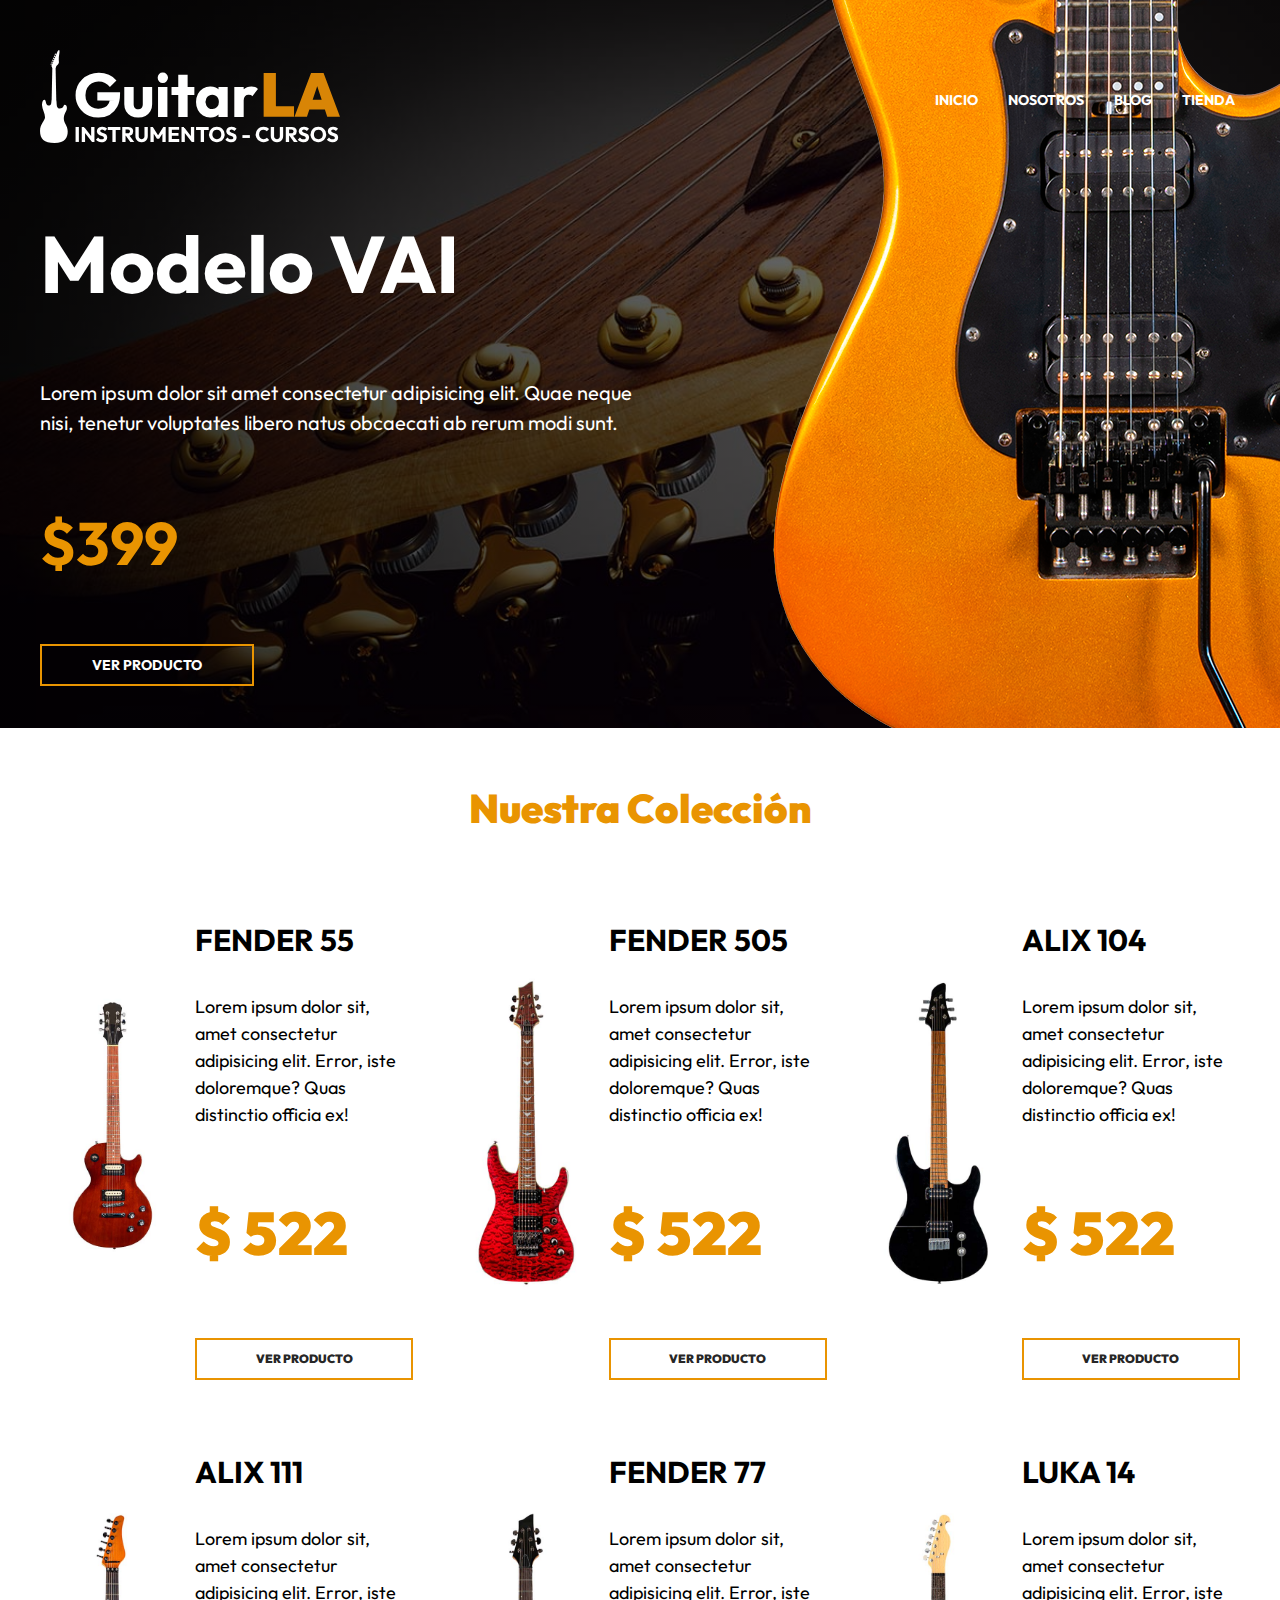
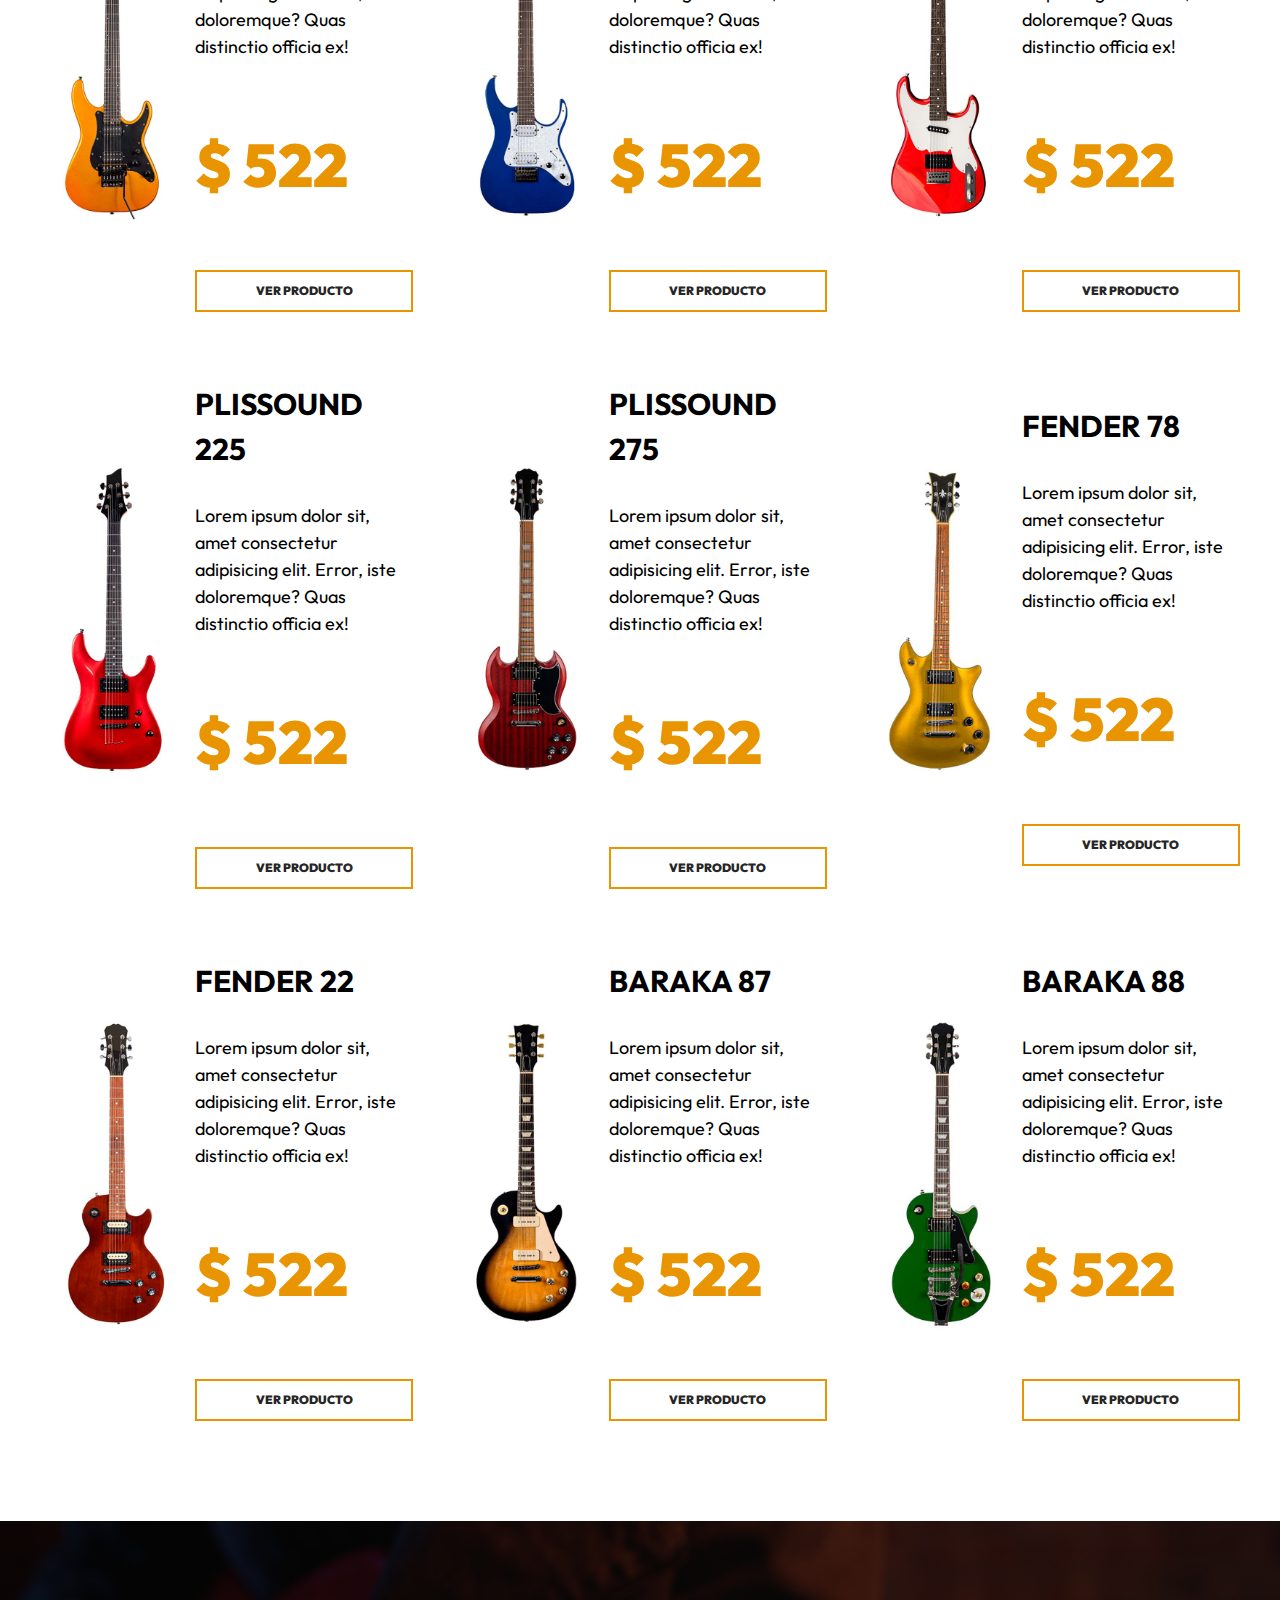
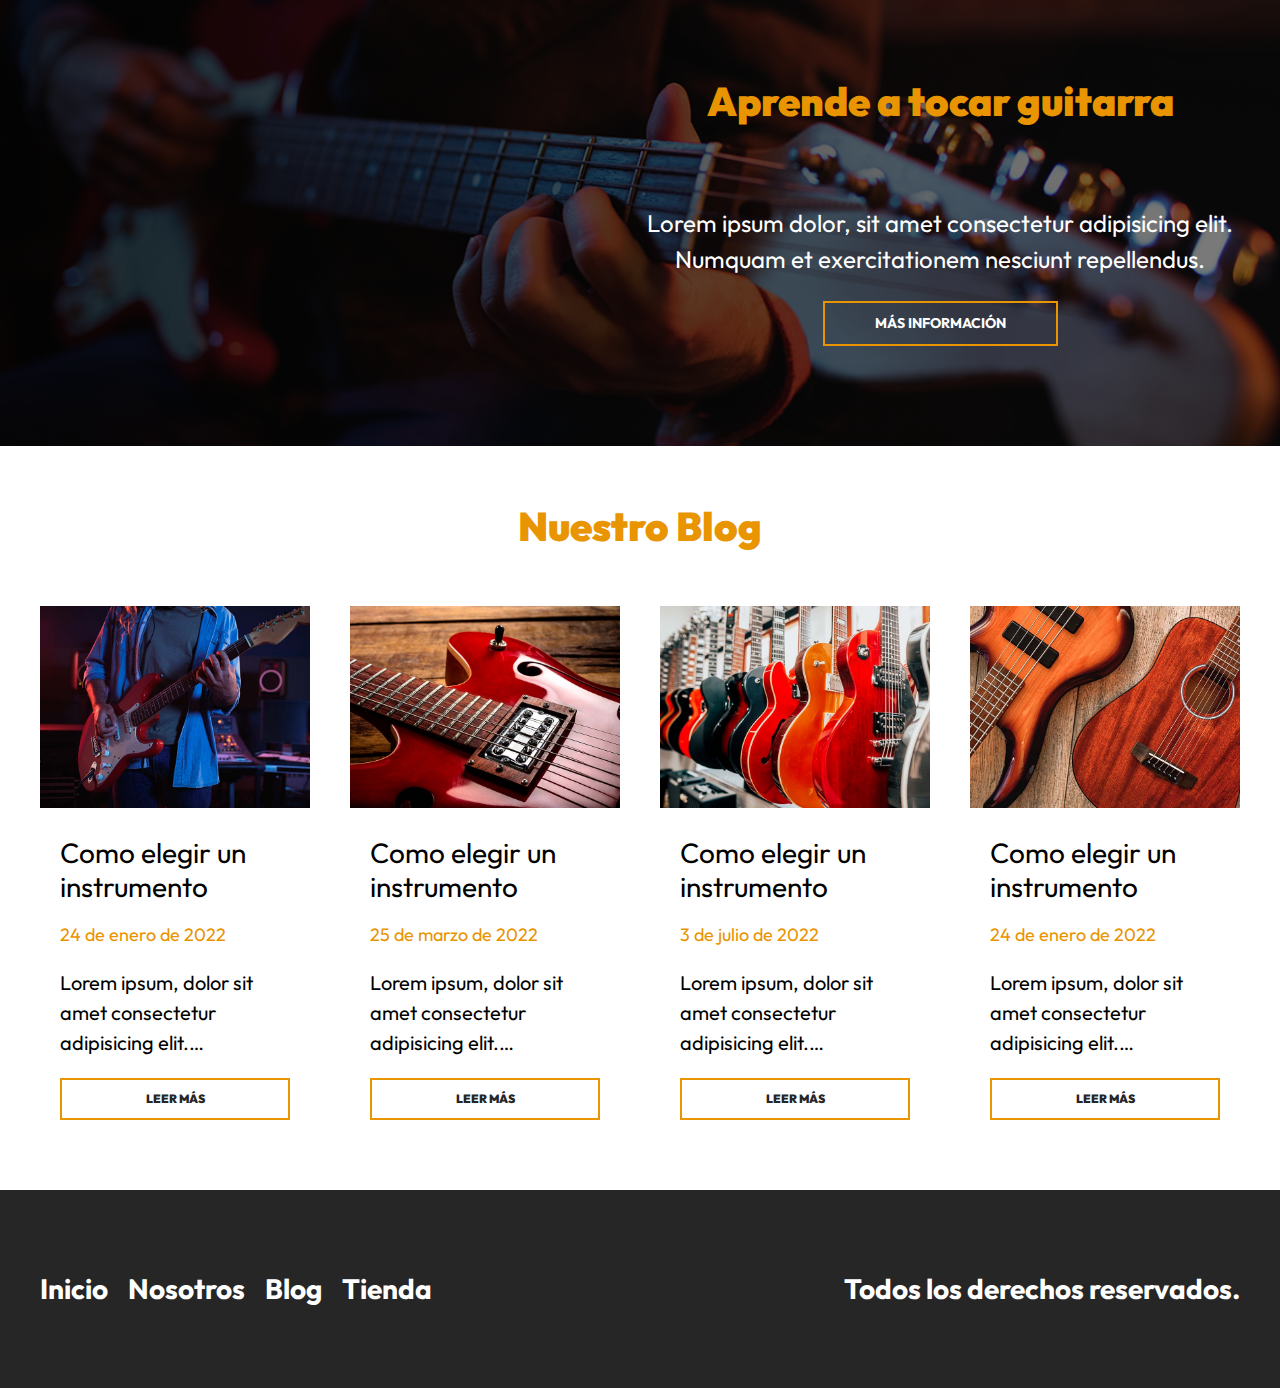
<file: index.html>
<!DOCTYPE html>
<html lang="en">
<head>
    <meta charset="UTF-8">
    <meta http-equiv="X-UA-Compatible" content="IE=edge">
    <meta name="viewport" content="width=device-width, initial-scale=1.0">
    <title>GuitarLA</title>
    <link rel="stylesheet" href="css/normalize.css">
    <link rel="preconnect" href="https://fonts.googleapis.com">
    <link rel="preconnect" href="https://fonts.gstatic.com" crossorigin>
    <link href="https://fonts.googleapis.com/css2?family=Outfit:wght@400;700;900&display=swap" rel="stylesheet"> 
    <link rel="stylesheet" href="css/app.css">
</head>
<body>
    <header class="header">
        <div class="header__contenedor">
            <div class="header__barra">
                <div>
                    <a href="#">
                        <img src="img/logo.svg" alt="logo" class="header__logo">
                    </a>
                </div>
                <nav class="navegacion">
                    <a class="navegacion__enlace" href="index.html">Inicio</a>
                    <a class="navegacion__enlace" href="nosotros.html">Nosotros</a>
                    <a class="navegacion__enlace" href="blog.html">Blog</a>
                    <a class="navegacion__enlace" href="tienda.hetml">Tienda</a>
                </nav>
            </div> <!--c. header__barra-->
            <div class="modelo">
                <h1 class="modelo__nombre">Modelo VAI</h1>
                <p class="modelo__descripcion">Lorem ipsum dolor sit amet consectetur adipisicing elit. Quae neque nisi, tenetur voluptates libero natus obcaecati ab rerum modi sunt.</p>
                <p class="modelo__precio">$399</p>
                <a href="producto.html" class="modelo__enlace">Ver producto</a>
            </div>
        </div>
        <img src="img/header_guitarra.png" alt="guitarra" class="header__guitarra">
    </header>
    <main class="productos productos__contenedor">
        <h2 class="productos__heading">Nuestra Colección</h2>
        <div class="productos__grid">
            
            <div class="producto">
                <img src="img/guitarra_01.jpg" alt="g" class="producto__imagen">
                <div class="producto__contenido">
                    <h3 class="producto__nombre">Fender 55</h3>
                    <p class="producto__descripcion">Lorem ipsum dolor sit, amet consectetur adipisicing elit. Error, iste doloremque? Quas distinctio officia ex!</p>
                    <p class="producto__precio">$ 522</p>
                    <a href="producto.html" class="producto__enlace">Ver Producto</a>
                </div>
            </div> <!--c. producto -->
            <div class="producto">
                <img src="img/guitarra_02.jpg" alt="g" class="producto__imagen">
                <div class="producto__contenido">
                    <h3 class="producto__nombre">Fender 505</h3>
                    <p class="producto__descripcion">Lorem ipsum dolor sit, amet consectetur adipisicing elit. Error, iste doloremque? Quas distinctio officia ex!</p>
                    <p class="producto__precio">$ 522</p>
                    <a href="producto.html" class="producto__enlace">Ver Producto</a>
                </div>
            </div> <!--c. producto -->
            <div class="producto">
                <img src="img/guitarra_03.jpg" alt="g" class="producto__imagen">
                <div class="producto__contenido">
                    <h3 class="producto__nombre">Alix 104</h3>
                    <p class="producto__descripcion">Lorem ipsum dolor sit, amet consectetur adipisicing elit. Error, iste doloremque? Quas distinctio officia ex!</p>
                    <p class="producto__precio">$ 522</p>
                    <a href="producto.html" class="producto__enlace">Ver Producto</a>
                </div>
            </div> <!--c. producto -->
            <div class="producto">
                <img src="img/guitarra_04.jpg" alt="g" class="producto__imagen">
                <div class="producto__contenido">
                    <h3 class="producto__nombre">Alix 111</h3>
                    <p class="producto__descripcion">Lorem ipsum dolor sit, amet consectetur adipisicing elit. Error, iste doloremque? Quas distinctio officia ex!</p>
                    <p class="producto__precio">$ 522</p>
                    <a href="producto.html" class="producto__enlace">Ver Producto</a>
                </div>
            </div> <!--c. producto -->
            <div class="producto">
                <img src="img/guitarra_05.jpg" alt="g" class="producto__imagen">
                <div class="producto__contenido">
                    <h3 class="producto__nombre">Fender 77</h3>
                    <p class="producto__descripcion">Lorem ipsum dolor sit, amet consectetur adipisicing elit. Error, iste doloremque? Quas distinctio officia ex!</p>
                    <p class="producto__precio">$ 522</p>
                    <a href="producto.html" class="producto__enlace">Ver Producto</a>
                </div>
            </div> <!--c. producto -->
            <div class="producto">
                <img src="img/guitarra_06.jpg" alt="g" class="producto__imagen">
                <div class="producto__contenido">
                    <h3 class="producto__nombre">Luka 14</h3>
                    <p class="producto__descripcion">Lorem ipsum dolor sit, amet consectetur adipisicing elit. Error, iste doloremque? Quas distinctio officia ex!</p>
                    <p class="producto__precio">$ 522</p>
                    <a href="producto.html" class="producto__enlace">Ver Producto</a>
                </div>
            </div> <!--c. producto -->
            <div class="producto">
                <img src="img/guitarra_07.jpg" alt="g" class="producto__imagen">
                <div class="producto__contenido">
                    <h3 class="producto__nombre">Plissound 225</h3>
                    <p class="producto__descripcion">Lorem ipsum dolor sit, amet consectetur adipisicing elit. Error, iste doloremque? Quas distinctio officia ex!</p>
                    <p class="producto__precio">$ 522</p>
                    <a href="producto.html" class="producto__enlace">Ver Producto</a>
                </div>
            </div> <!--c. producto -->
            <div class="producto">
                <img src="img/guitarra_08.jpg" alt="g" class="producto__imagen">
                <div class="producto__contenido">
                    <h3 class="producto__nombre">Plissound 275</h3>
                    <p class="producto__descripcion">Lorem ipsum dolor sit, amet consectetur adipisicing elit. Error, iste doloremque? Quas distinctio officia ex!</p>
                    <p class="producto__precio">$ 522</p>
                    <a href="producto.html" class="producto__enlace">Ver Producto</a>
                </div>
            </div> <!--c. producto -->
            <div class="producto">
                <img src="img/guitarra_09.jpg" alt="g" class="producto__imagen">
                <div class="producto__contenido">
                    <h3 class="producto__nombre">Fender 78</h3>
                    <p class="producto__descripcion">Lorem ipsum dolor sit, amet consectetur adipisicing elit. Error, iste doloremque? Quas distinctio officia ex!</p>
                    <p class="producto__precio">$ 522</p>
                    <a href="producto.html" class="producto__enlace">Ver Producto</a>
                </div>
            </div> <!--c. producto -->
            <div class="producto">
                <img src="img/guitarra_10.jpg" alt="g" class="producto__imagen">
                <div class="producto__contenido">
                    <h3 class="producto__nombre">Fender 22</h3>
                    <p class="producto__descripcion">Lorem ipsum dolor sit, amet consectetur adipisicing elit. Error, iste doloremque? Quas distinctio officia ex!</p>
                    <p class="producto__precio">$ 522</p>
                    <a href="producto.html" class="producto__enlace">Ver Producto</a>
                </div>
            </div> <!--c. producto -->
            <div class="producto">
                <img src="img/guitarra_11.jpg" alt="g" class="producto__imagen">
                <div class="producto__contenido">
                    <h3 class="producto__nombre">BARAKA 87</h3>
                    <p class="producto__descripcion">Lorem ipsum dolor sit, amet consectetur adipisicing elit. Error, iste doloremque? Quas distinctio officia ex!</p>
                    <p class="producto__precio">$ 522</p>
                    <a href="producto.html" class="producto__enlace">Ver Producto</a>
                </div>
            </div> <!--c. producto -->
            <div class="producto">
                <img src="img/guitarra_12.jpg" alt="g" class="producto__imagen">
                <div class="producto__contenido">
                    <h3 class="producto__nombre">BARAKA 88</h3>
                    <p class="producto__descripcion">Lorem ipsum dolor sit, amet consectetur adipisicing elit. Error, iste doloremque? Quas distinctio officia ex!</p>
                    <p class="producto__precio">$ 522</p>
                    <a href="producto.html" class="producto__enlace">Ver Producto</a>
                </div>
            </div> <!--c. producto -->

        </div>
    </main>
    <section class="cursos">
        <div class="cursos__contenedor cursos__grid">
            <div class="cursos__contenido">
                <h2 class="cursos__heading">Aprende a tocar guitarra</h2>
                <p class="cursos__texto">Lorem ipsum dolor, sit amet consectetur adipisicing elit. Numquam et exercitationem nesciunt repellendus.</p>
                <a href="#" class="cursos__enlace">Más Información  </a>
            </div>
        </div>
    </section>
    <section class="blog">
        <h2 class="blog__heading">Nuestro Blog</h2>
        <div class="blog__contenedor blog__grid">

            <article class="entrada">
                <img src="img/blog_1.jpg" alt="blog" class="entrada__imagen">
                <div class="entrada__contenido">
                    <h3 class="entrada__titulo">Como elegir un instrumento</h3>
                    <p class="entrada__fecha">24 de enero de 2022</p>
                    <p class="entrada__texto">Lorem ipsum, dolor sit amet consectetur adipisicing elit. Voluptatum asperiores nesciunt consequatur libero nihil facere ab enim, ratione provident dolore optio. Quo, dolorum! Ipsum minima, aspernatur voluptate maxime molestiae adipisci?</p>
                    <a href="entrada.html" class="entrada__enlace">Leer más</a>
                </div>
            </article>
            <article class="entrada">
                <img src="img/blog_2.jpg" alt="blog" class="entrada__imagen">
                <div class="entrada__contenido">
                    <h3 class="entrada__titulo">Como elegir un instrumento</h3>
                    <p class="entrada__fecha">25 de marzo de 2022</p>
                    <p class="entrada__texto">Lorem ipsum, dolor sit amet consectetur adipisicing elit. Voluptatum asperiores nesciunt consequatur libero nihil facere ab enim, ratione provident dolore optio. Quo, dolorum! Ipsum minima, aspernatur voluptate maxime molestiae adipisci?</p>
                    <a href="entrada.html" class="entrada__enlace">Leer más</a>
                </div>
            </article>
            <article class="entrada">
                <img src="img/blog_3.jpg" alt="blog" class="entrada__imagen">
                <div class="entrada__contenido">
                    <h3 class="entrada__titulo">Como elegir un instrumento</h3>
                    <p class="entrada__fecha">3 de julio de 2022</p>
                    <p class="entrada__texto">Lorem ipsum, dolor sit amet consectetur adipisicing elit. Voluptatum asperiores nesciunt consequatur libero nihil facere ab enim, ratione provident dolore optio. Quo, dolorum! Ipsum minima, aspernatur voluptate maxime molestiae adipisci?</p>
                    <a href="entrada.html" class="entrada__enlace">Leer más</a>
                </div>
            </article>
            <article class="entrada">
                <img src="img/blog_4.jpg" alt="blog" class="entrada__imagen">
                <div class="entrada__contenido">
                    <h3 class="entrada__titulo">Como elegir un instrumento</h3>
                    <p class="entrada__fecha">24 de enero de 2022</p>
                    <p class="entrada__texto">Lorem ipsum, dolor sit amet consectetur adipisicing elit. Voluptatum asperiores nesciunt consequatur libero nihil facere ab enim, ratione provident dolore optio. Quo, dolorum! Ipsum minima, aspernatur voluptate maxime molestiae adipisci?</p>
                    <a href="entrada.html" class="entrada__enlace">Leer más</a>
                </div>
            </article>
        </div>
    </section>
    <footer class="footer">
        <div class="footer__contenedor footer__grid">
            <nav class="footer__nav">
                <a class="footer__enlace" href="index.html">Inicio</a>
                <a class="footer__enlace" href="nosotros.html">Nosotros</a>
                <a class="footer__enlace" href="blog.html">Blog</a>
                <a class="footer__enlace" href="tienda.hetml">Tienda</a>
            </nav>
            <p class="footer__copy">Todos los derechos reservados.</p>
        </div>
    </footer>
</body>
</html>
</file>
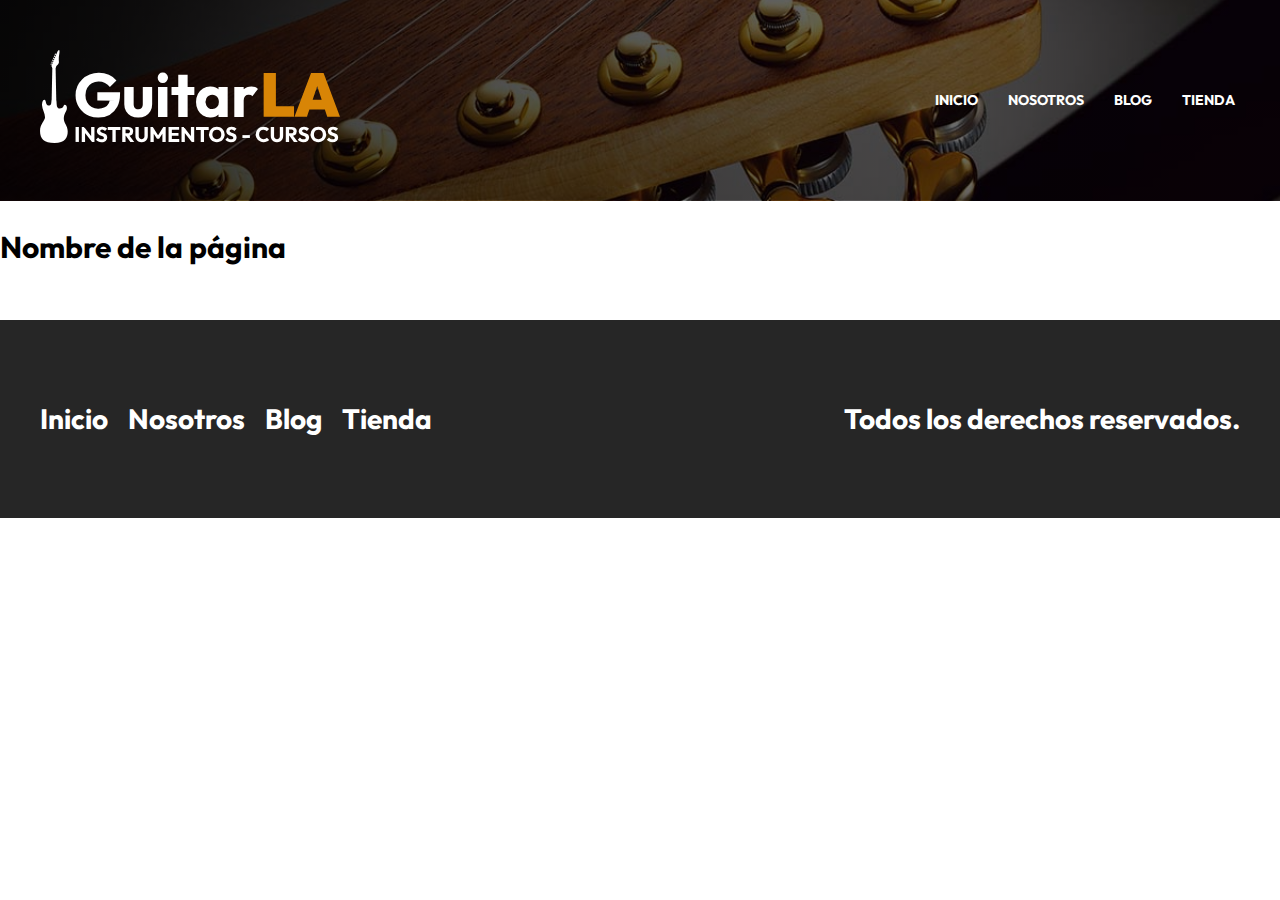
<file: base.html>
<!DOCTYPE html>
<html lang="en">
<head>
    <meta charset="UTF-8">
    <meta http-equiv="X-UA-Compatible" content="IE=edge">
    <meta name="viewport" content="width=device-width, initial-scale=1.0">
    <title>GuitarLA</title>
    <link rel="stylesheet" href="css/normalize.css">
    <link rel="preconnect" href="https://fonts.googleapis.com">
    <link rel="preconnect" href="https://fonts.gstatic.com" crossorigin>
    <link href="https://fonts.googleapis.com/css2?family=Outfit:wght@400;700;900&display=swap" rel="stylesheet"> 
    <link rel="stylesheet" href="css/app.css">
</head>
<body>
    <header class="header">
        <div class="header__contenedor">
            <div class="header__barra">
                <div>
                    <a href="#">
                        <img src="img/logo.svg" alt="logo" class="header__logo">
                    </a>
                </div>
                <nav class="navegacion">
                    <a class="navegacion__enlace" href="index.html">Inicio</a>
                    <a class="navegacion__enlace" href="nosotros.html">Nosotros</a>
                    <a class="navegacion__enlace" href="blog.html">Blog</a>
                    <a class="navegacion__enlace" href="tienda.hetml">Tienda</a>
                </nav>
            </div>

        </div>
        
    </header>
    <main class="contenedor">
        <h2 class="heading">Nombre de la página</h2>

    </main>

    <footer class="footer">
        <div class="footer__contenedor footer__grid">
            <nav class="footer__nav">
                <a class="footer__enlace" href="index.html">Inicio</a>
                <a class="footer__enlace" href="nosotros.html">Nosotros</a>
                <a class="footer__enlace" href="blog.html">Blog</a>
                <a class="footer__enlace" href="tienda.hetml">Tienda</a>
            </nav>
            <p class="footer__copy">Todos los derechos reservados.</p>
        </div>
    </footer>
</body>
</html>
</file>
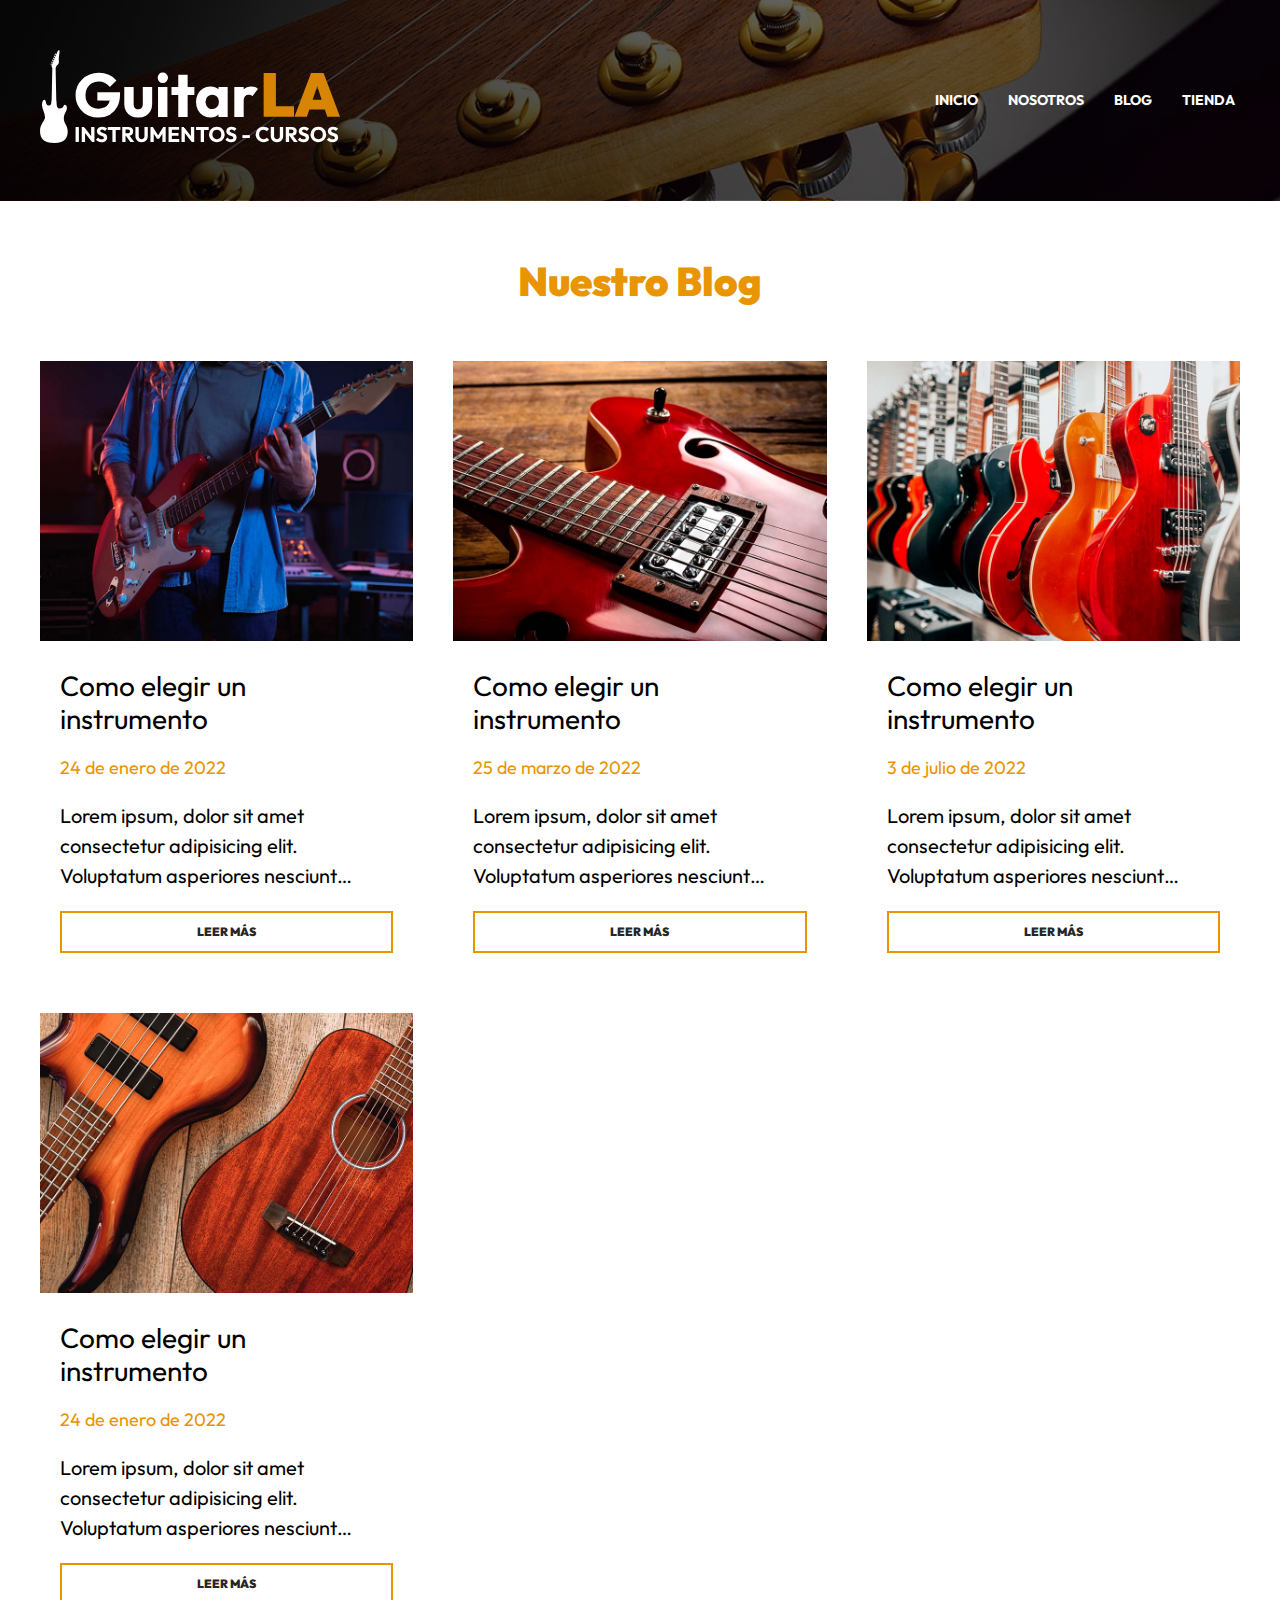
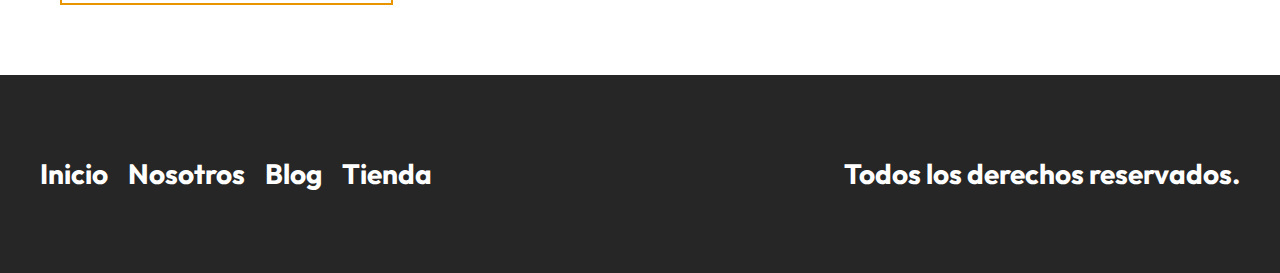
<file: blog.html>
<!DOCTYPE html>
<html lang="en">
<head>
    <meta charset="UTF-8">
    <meta http-equiv="X-UA-Compatible" content="IE=edge">
    <meta name="viewport" content="width=device-width, initial-scale=1.0">
    <title>Nuestro Blog</title>
    <link rel="stylesheet" href="css/normalize.css">
    <link rel="preconnect" href="https://fonts.googleapis.com">
    <link rel="preconnect" href="https://fonts.gstatic.com" crossorigin>
    <link href="https://fonts.googleapis.com/css2?family=Outfit:wght@400;700;900&display=swap" rel="stylesheet"> 
    <link rel="stylesheet" href="css/app.css">
</head>
<body>
    <header class="header">
        <div class="header__contenedor">
            <div class="header__barra">
                <div>
                    <a href="#">
                        <img src="img/logo.svg" alt="logo" class="header__logo">
                    </a>
                </div>
                <nav class="navegacion">
                    <a class="navegacion__enlace" href="index.html">Inicio</a>
                    <a class="navegacion__enlace" href="nosotros.html">Nosotros</a>
                    <a class="navegacion__enlace" href="blog.html">Blog</a>
                    <a class="navegacion__enlace" href="tienda.hetml">Tienda</a>
                </nav>
            </div>

        </div>
        
    </header>
    <main class="blog blog__contenedor">
        <h2 class="blog__heading">Nuestro Blog</h2>
            <div class="blog__grid blog__grid--interno">    
                <article class="entrada">
                    <img src="img/blog_1.jpg" alt="blog" class="entrada__imagen">
                    <div class="entrada__contenido">
                        <h3 class="entrada__titulo">Como elegir un instrumento</h3>
                        <p class="entrada__fecha">24 de enero de 2022</p>
                        <p class="entrada__texto">Lorem ipsum, dolor sit amet consectetur adipisicing elit. Voluptatum asperiores nesciunt consequatur libero nihil facere ab enim, ratione provident dolore optio. Quo, dolorum! Ipsum minima, aspernatur voluptate maxime molestiae adipisci?</p>
                        <a href="entrada.html" class="entrada__enlace">Leer más</a>
                    </div>
                </article>
                <article class="entrada">
                    <img src="img/blog_2.jpg" alt="blog" class="entrada__imagen">
                    <div class="entrada__contenido">
                        <h3 class="entrada__titulo">Como elegir un instrumento</h3>
                        <p class="entrada__fecha">25 de marzo de 2022</p>
                        <p class="entrada__texto">Lorem ipsum, dolor sit amet consectetur adipisicing elit. Voluptatum asperiores nesciunt consequatur libero nihil facere ab enim, ratione provident dolore optio. Quo, dolorum! Ipsum minima, aspernatur voluptate maxime molestiae adipisci?</p>
                        <a href="entrada.html" class="entrada__enlace">Leer más</a>
                    </div>
                </article>
                <article class="entrada">
                    <img src="img/blog_3.jpg" alt="blog" class="entrada__imagen">
                    <div class="entrada__contenido">
                        <h3 class="entrada__titulo">Como elegir un instrumento</h3>
                        <p class="entrada__fecha">3 de julio de 2022</p>
                        <p class="entrada__texto">Lorem ipsum, dolor sit amet consectetur adipisicing elit. Voluptatum asperiores nesciunt consequatur libero nihil facere ab enim, ratione provident dolore optio. Quo, dolorum! Ipsum minima, aspernatur voluptate maxime molestiae adipisci?</p>
                        <a href="entrada.html" class="entrada__enlace">Leer más</a>
                    </div>
                </article>
                <article class="entrada">
                    <img src="img/blog_4.jpg" alt="blog" class="entrada__imagen">
                    <div class="entrada__contenido">
                        <h3 class="entrada__titulo">Como elegir un instrumento</h3>
                        <p class="entrada__fecha">24 de enero de 2022</p>
                        <p class="entrada__texto">Lorem ipsum, dolor sit amet consectetur adipisicing elit. Voluptatum asperiores nesciunt consequatur libero nihil facere ab enim, ratione provident dolore optio. Quo, dolorum! Ipsum minima, aspernatur voluptate maxime molestiae adipisci?</p>
                        <a href="entrada.html" class="entrada__enlace">Leer más</a>
                    </div>
                </article>
            </div>
    </main>

    <footer class="footer">
        <div class="footer__contenedor footer__grid">
            <nav class="footer__nav">
                <a class="footer__enlace" href="index.html">Inicio</a>
                <a class="footer__enlace" href="nosotros.html">Nosotros</a>
                <a class="footer__enlace" href="blog.html">Blog</a>
                <a class="footer__enlace" href="tienda.hetml">Tienda</a>
            </nav>
            <p class="footer__copy">Todos los derechos reservados.</p>
        </div>
    </footer>
</body>
</html>
</file>
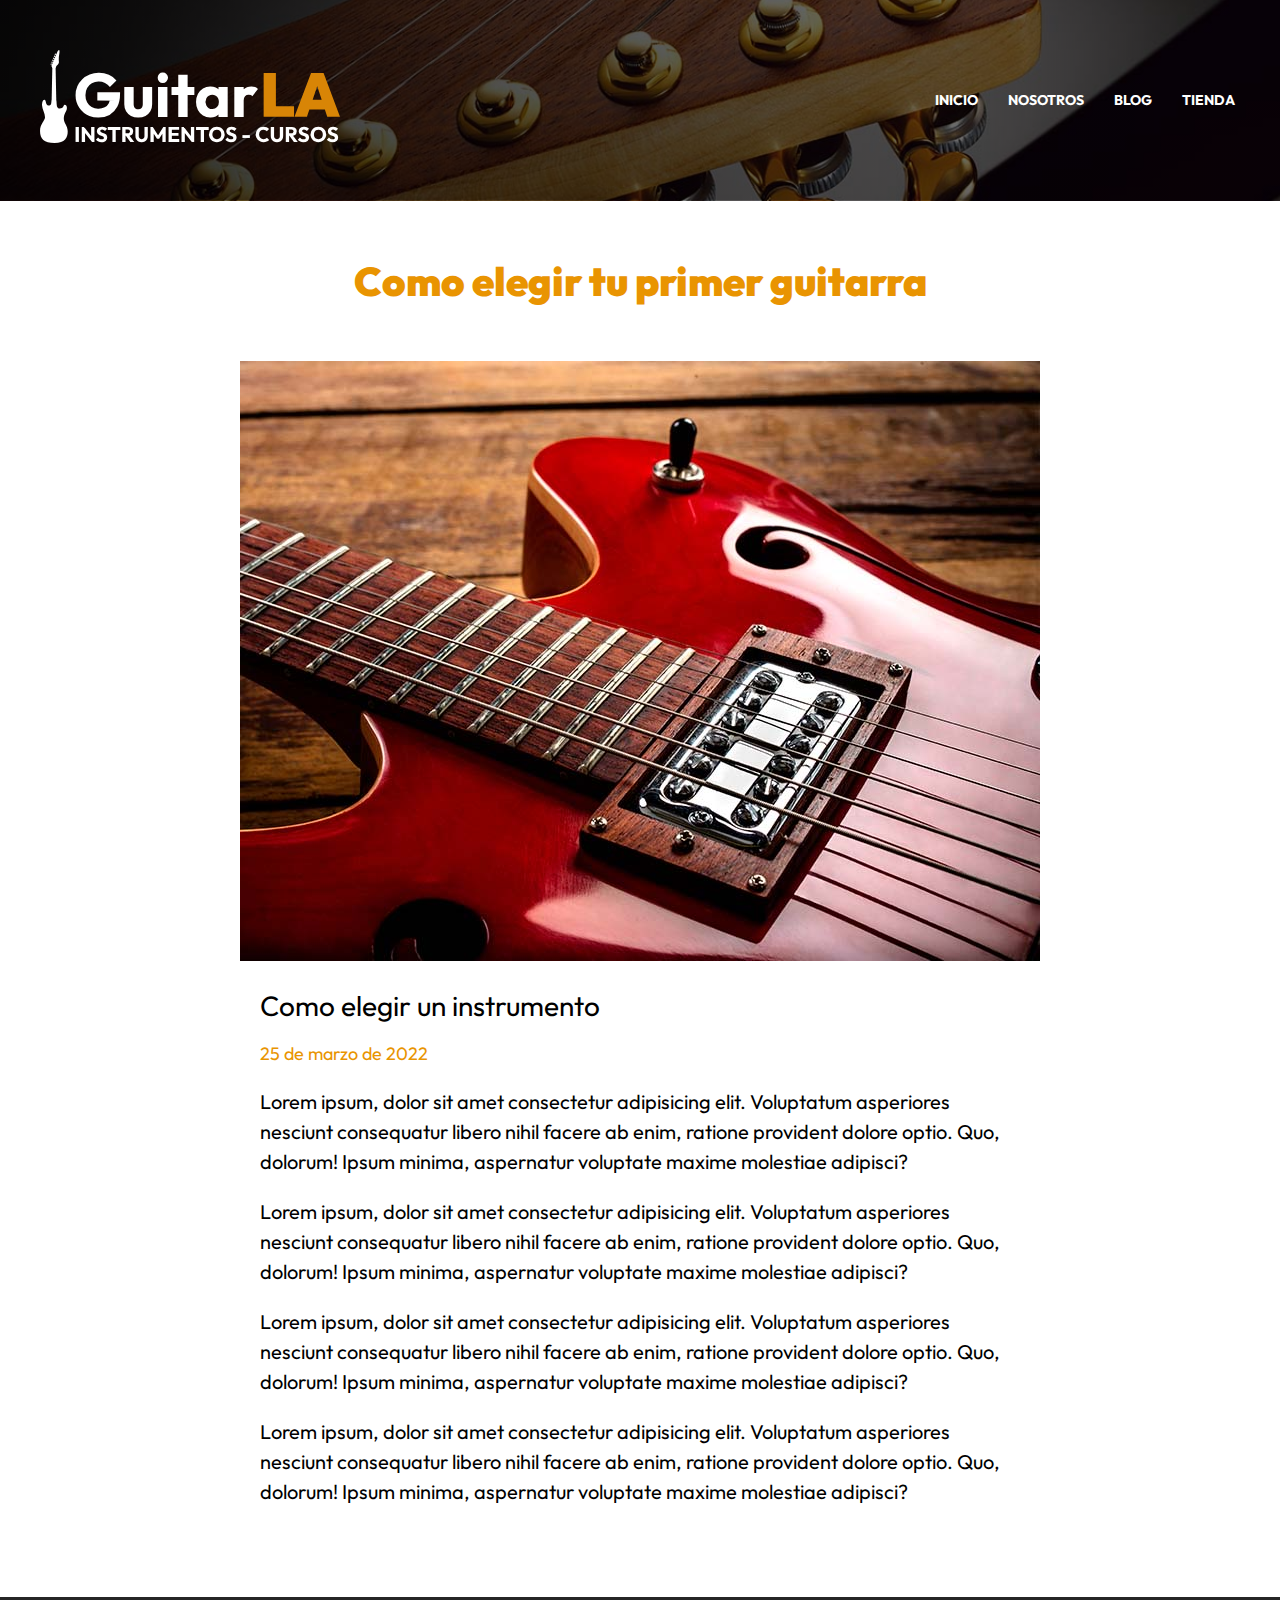
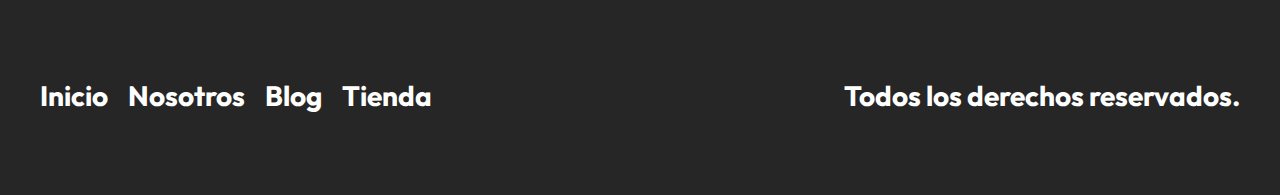
<file: entrada.html>
<!DOCTYPE html>
<html lang="en">
<head>
    <meta charset="UTF-8">
    <meta http-equiv="X-UA-Compatible" content="IE=edge">
    <meta name="viewport" content="width=device-width, initial-scale=1.0">
    <title>Como elegir tu primer guitarra</title>
    <link rel="stylesheet" href="css/normalize.css">
    <link rel="preconnect" href="https://fonts.googleapis.com">
    <link rel="preconnect" href="https://fonts.gstatic.com" crossorigin>
    <link href="https://fonts.googleapis.com/css2?family=Outfit:wght@400;700;900&display=swap" rel="stylesheet"> 
    <link rel="stylesheet" href="css/app.css">
</head>
<body>
    <header class="header">
        <div class="header__contenedor">
            <div class="header__barra">
                <div>
                    <a href="#">
                        <img src="img/logo.svg" alt="logo" class="header__logo">
                    </a>
                </div>
                <nav class="navegacion">
                    <a class="navegacion__enlace" href="index.html">Inicio</a>
                    <a class="navegacion__enlace" href="nosotros.html">Nosotros</a>
                    <a class="navegacion__enlace" href="blog.html">Blog</a>
                    <a class="navegacion__enlace" href="tienda.hetml">Tienda</a>
                </nav>
            </div>

        </div>
        
    </header>
    <main class="entrada entrada__contenedor">
        <h2 class="entrada__heading">Como elegir tu primer guitarra</h2>
        <article class="entrada">
            <img src="img/blog_2.jpg" alt="blog" class="entrada__imagen">
            <div class="entrada__contenido">
                <h3 class="entrada__titulo">Como elegir un instrumento</h3>
                <p class="entrada__fecha">25 de marzo de 2022</p>
                <p class="entrada__texto">Lorem ipsum, dolor sit amet consectetur adipisicing elit. Voluptatum asperiores nesciunt consequatur libero nihil facere ab enim, ratione provident dolore optio. Quo, dolorum! Ipsum minima, aspernatur voluptate maxime molestiae adipisci?</p>
                <p class="entrada__texto">Lorem ipsum, dolor sit amet consectetur adipisicing elit. Voluptatum asperiores nesciunt consequatur libero nihil facere ab enim, ratione provident dolore optio. Quo, dolorum! Ipsum minima, aspernatur voluptate maxime molestiae adipisci?</p>
                <p class="entrada__texto">Lorem ipsum, dolor sit amet consectetur adipisicing elit. Voluptatum asperiores nesciunt consequatur libero nihil facere ab enim, ratione provident dolore optio. Quo, dolorum! Ipsum minima, aspernatur voluptate maxime molestiae adipisci?</p>
                <p class="entrada__texto">Lorem ipsum, dolor sit amet consectetur adipisicing elit. Voluptatum asperiores nesciunt consequatur libero nihil facere ab enim, ratione provident dolore optio. Quo, dolorum! Ipsum minima, aspernatur voluptate maxime molestiae adipisci?</p>
                
            </div>
        </article>
    </main>

    <footer class="footer">
        <div class="footer__contenedor footer__grid">
            <nav class="footer__nav">
                <a class="footer__enlace" href="index.html">Inicio</a>
                <a class="footer__enlace" href="nosotros.html">Nosotros</a>
                <a class="footer__enlace" href="blog.html">Blog</a>
                <a class="footer__enlace" href="tienda.hetml">Tienda</a>
            </nav>
            <p class="footer__copy">Todos los derechos reservados.</p>
        </div>
    </footer>
</body>
</html>
</file>
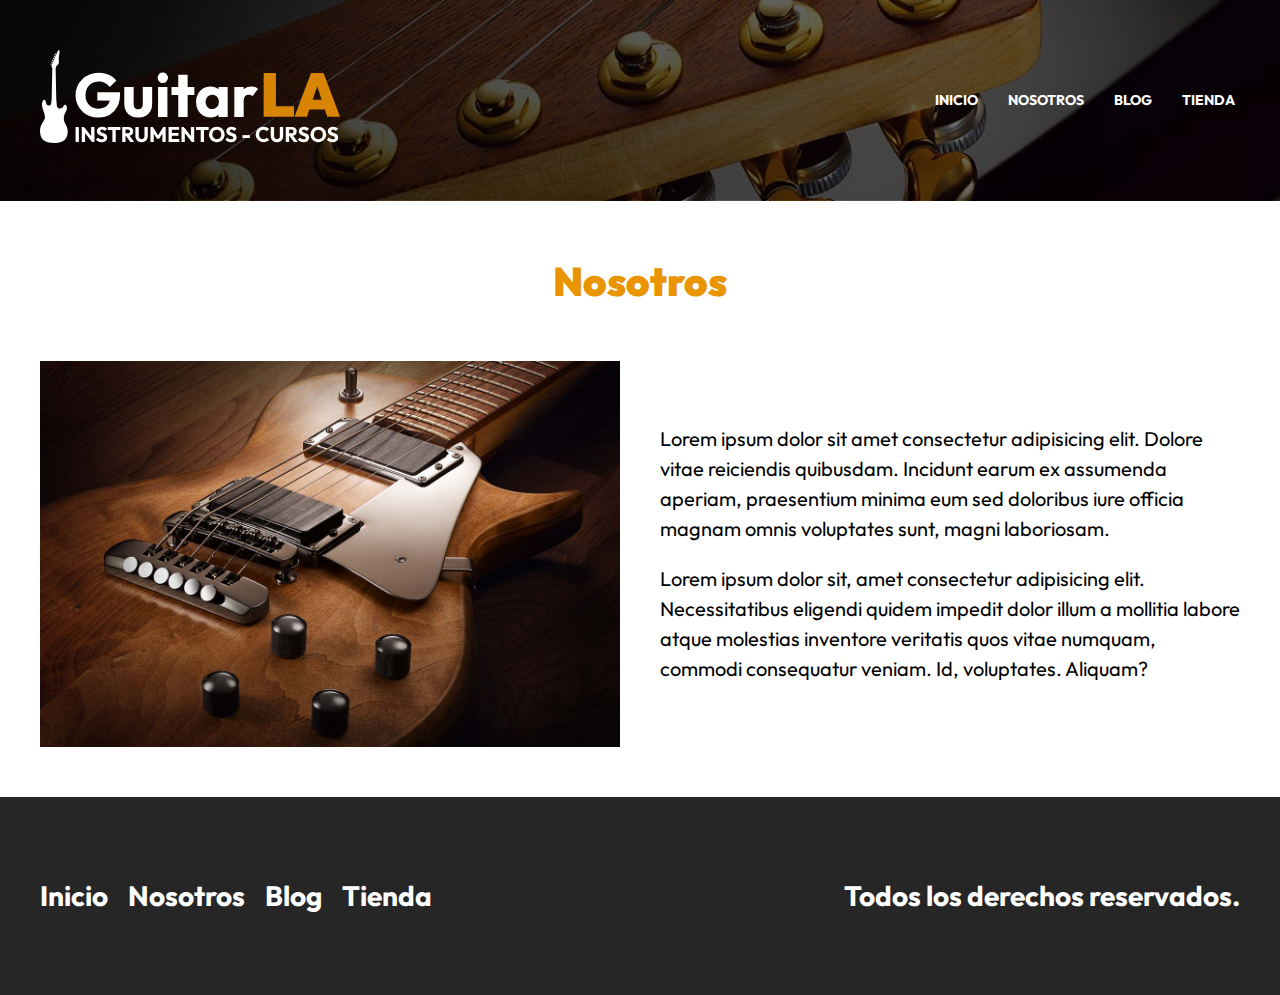
<file: nosotros.html>
<!DOCTYPE html>
<html lang="en">
<head>
    <meta charset="UTF-8">
    <meta http-equiv="X-UA-Compatible" content="IE=edge">
    <meta name="viewport" content="width=device-width, initial-scale=1.0">
    <title>GuitarLA</title>
    <link rel="stylesheet" href="css/normalize.css">
    <link rel="preconnect" href="https://fonts.googleapis.com">
    <link rel="preconnect" href="https://fonts.gstatic.com" crossorigin>
    <link href="https://fonts.googleapis.com/css2?family=Outfit:wght@400;700;900&display=swap" rel="stylesheet"> 
    <link rel="stylesheet" href="css/app.css">
</head>
<body>
    <header class="header">
        <div class="header__contenedor">
            <div class="header__barra">
                <div>
                    <a href="#">
                        <img src="img/logo.svg" alt="logo" class="header__logo">
                    </a>
                </div>
                <nav class="navegacion">
                    <a class="navegacion__enlace" href="index.html">Inicio</a>
                    <a class="navegacion__enlace" href="nosotros.html">Nosotros</a>
                    <a class="navegacion__enlace" href="blog.html">Blog</a>
                    <a class="navegacion__enlace" href="tienda.hetml">Tienda</a>
                </nav>
            </div>

        </div>
        
    </header>
    <main class="nosotros nosotros__contenedor">
        <h2 class="nosotros__heading">Nosotros</h2>

        <div class="nosotros__grid">
            <img src="img/nosotros.jpg" alt="nosotros imagen">
            <div class="nosotros__contenido">
                <p>Lorem ipsum dolor sit amet consectetur adipisicing elit. Dolore vitae reiciendis quibusdam. Incidunt earum ex assumenda aperiam, praesentium minima eum sed doloribus iure officia magnam omnis voluptates sunt, magni laboriosam.</p>
                <p>Lorem ipsum dolor sit, amet consectetur adipisicing elit. Necessitatibus eligendi quidem impedit dolor illum a mollitia labore atque molestias inventore veritatis quos vitae numquam, commodi consequatur veniam. Id, voluptates. Aliquam?</p>
            </div>
        </div>

    </main>

    <footer class="footer">
        <div class="footer__contenedor footer__grid">
            <nav class="footer__nav">
                <a class="footer__enlace" href="index.html">Inicio</a>
                <a class="footer__enlace" href="nosotros.html">Nosotros</a>
                <a class="footer__enlace" href="blog.html">Blog</a>
                <a class="footer__enlace" href="tienda.hetml">Tienda</a>
            </nav>
            <p class="footer__copy">Todos los derechos reservados.</p>
        </div>
    </footer>
</body>
</html>
</file>
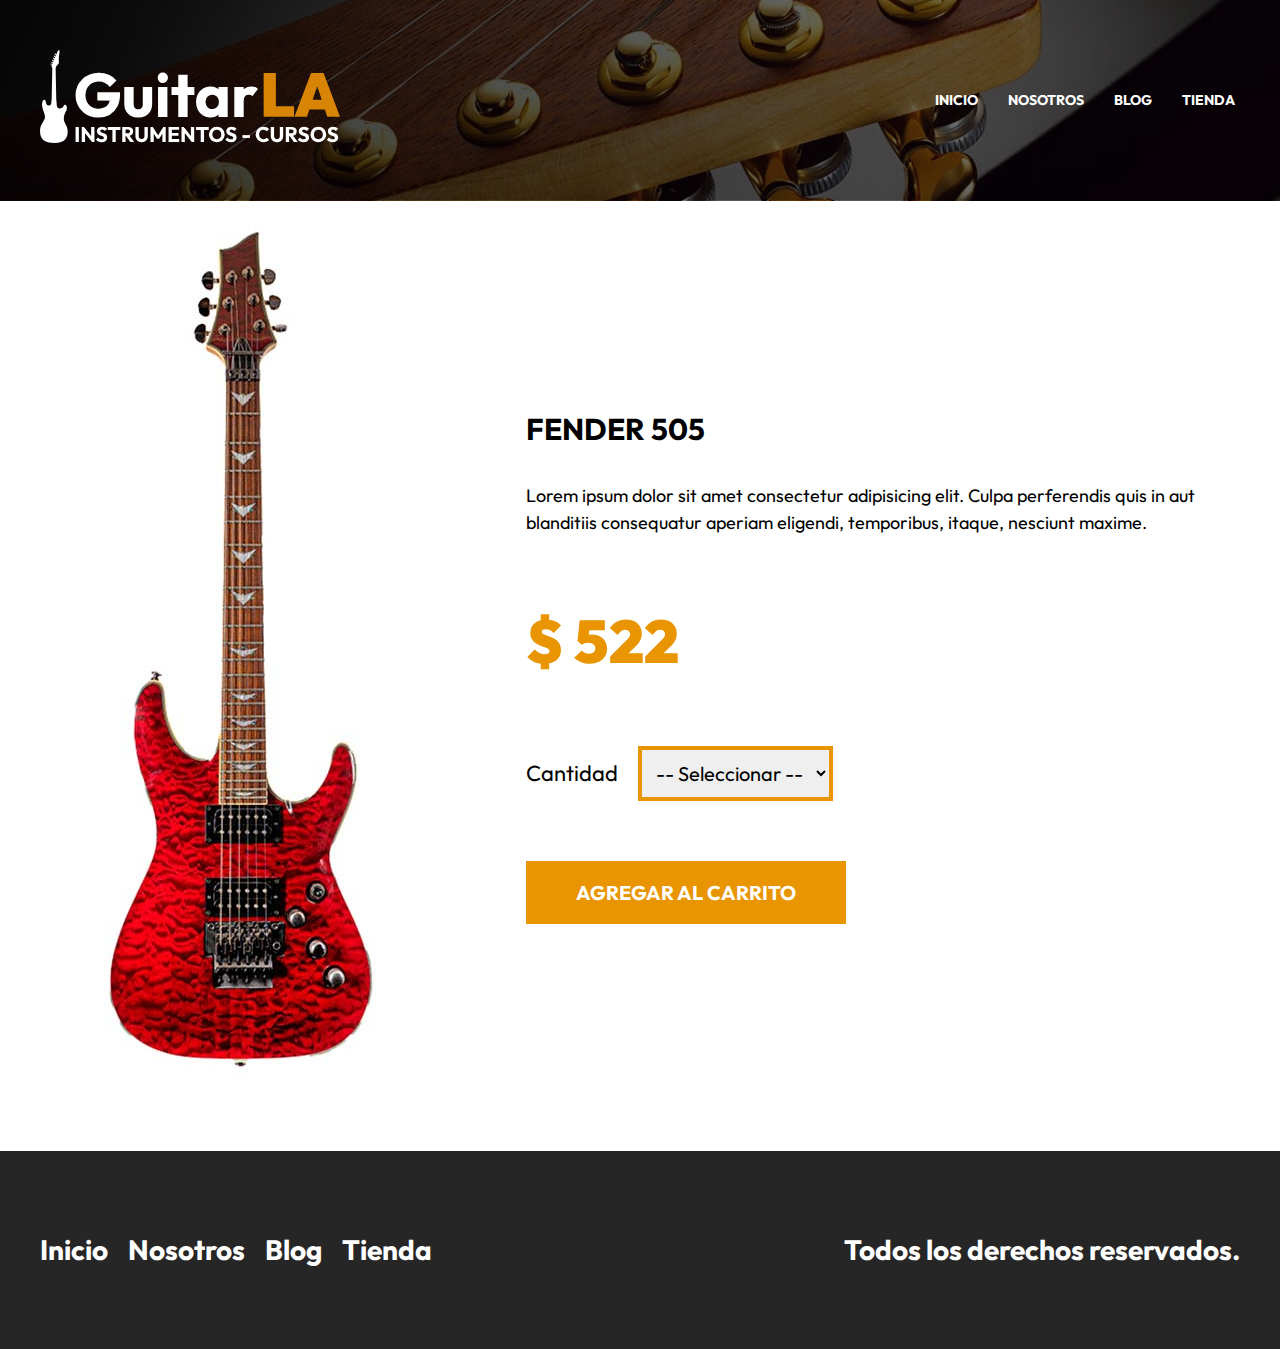
<file: producto.html>
<!DOCTYPE html>
<html lang="en">
<head>
    <meta charset="UTF-8">
    <meta http-equiv="X-UA-Compatible" content="IE=edge">
    <meta name="viewport" content="width=device-width, initial-scale=1.0">
    <title>GuitarLA</title>
    <link rel="stylesheet" href="css/normalize.css">
    <link rel="preconnect" href="https://fonts.googleapis.com">
    <link rel="preconnect" href="https://fonts.gstatic.com" crossorigin>
    <link href="https://fonts.googleapis.com/css2?family=Outfit:wght@400;700;900&display=swap" rel="stylesheet"> 
    <link rel="stylesheet" href="css/app.css">
</head>
<body>
    <header class="header">
        <div class="header__contenedor">
            <div class="header__barra">
                <div>
                    <a href="#">
                        <img src="img/logo.svg" alt="logo" class="header__logo">
                    </a>
                </div>
                <nav class="navegacion">
                    <a class="navegacion__enlace" href="index.html">Inicio</a>
                    <a class="navegacion__enlace" href="nosotros.html">Nosotros</a>
                    <a class="navegacion__enlace" href="blog.html">Blog</a>
                    <a class="navegacion__enlace" href="tienda.hetml">Tienda</a>
                </nav>
            </div>

        </div>
        
    </header>
    <main class="producto__contenedor">
        <div class="producto">
            <img src="img/guitarra_02.jpg" alt="g" class="producto__imagen">
            <div class="producto__contenido">
                <h3 class="producto__nombre">Fender 505</h3>
                <p class="producto__descripcion">Lorem ipsum dolor sit amet consectetur adipisicing elit. Culpa perferendis quis in aut blanditiis consequatur aperiam eligendi, temporibus, itaque, nesciunt maxime.</p>
                <p class="producto__precio">$ 522</p>
                <form action="" class="producto__formulario">
                    <label for="" class="producto__label">Cantidad </label>
                    <select name="" id="" class="producto__cantidad">
                        <option value="">-- Seleccionar --</option>
                        <option value="1">Opcion 1</option>
                        <option value="2">Opcion 2</option>
                        <option value="3">Opcion 3</option>
                        <option value="4">Opcion 4</option>
                        <option value="5">Opcion 5</option>
                        <option value="6">Opcion 6</option>
                        <option value="7">Opcion 7</option>
                        <option value="8">Opcion 8</option>
                    </select>
                    <input type="submit" class="producto__agregar-carrito" value="Agregar al carrito">                    
                </form>
                
            </div>
        </div> <!--c. producto -->

    </main>

    <footer class="footer">
        <div class="footer__contenedor footer__grid">
            <nav class="footer__nav">
                <a class="footer__enlace" href="index.html">Inicio</a>
                <a class="footer__enlace" href="nosotros.html">Nosotros</a>
                <a class="footer__enlace" href="blog.html">Blog</a>
                <a class="footer__enlace" href="tienda.hetml">Tienda</a>
            </nav>
            <p class="footer__copy">Todos los derechos reservados.</p>
        </div>
    </footer>
</body>
</html>
</file>
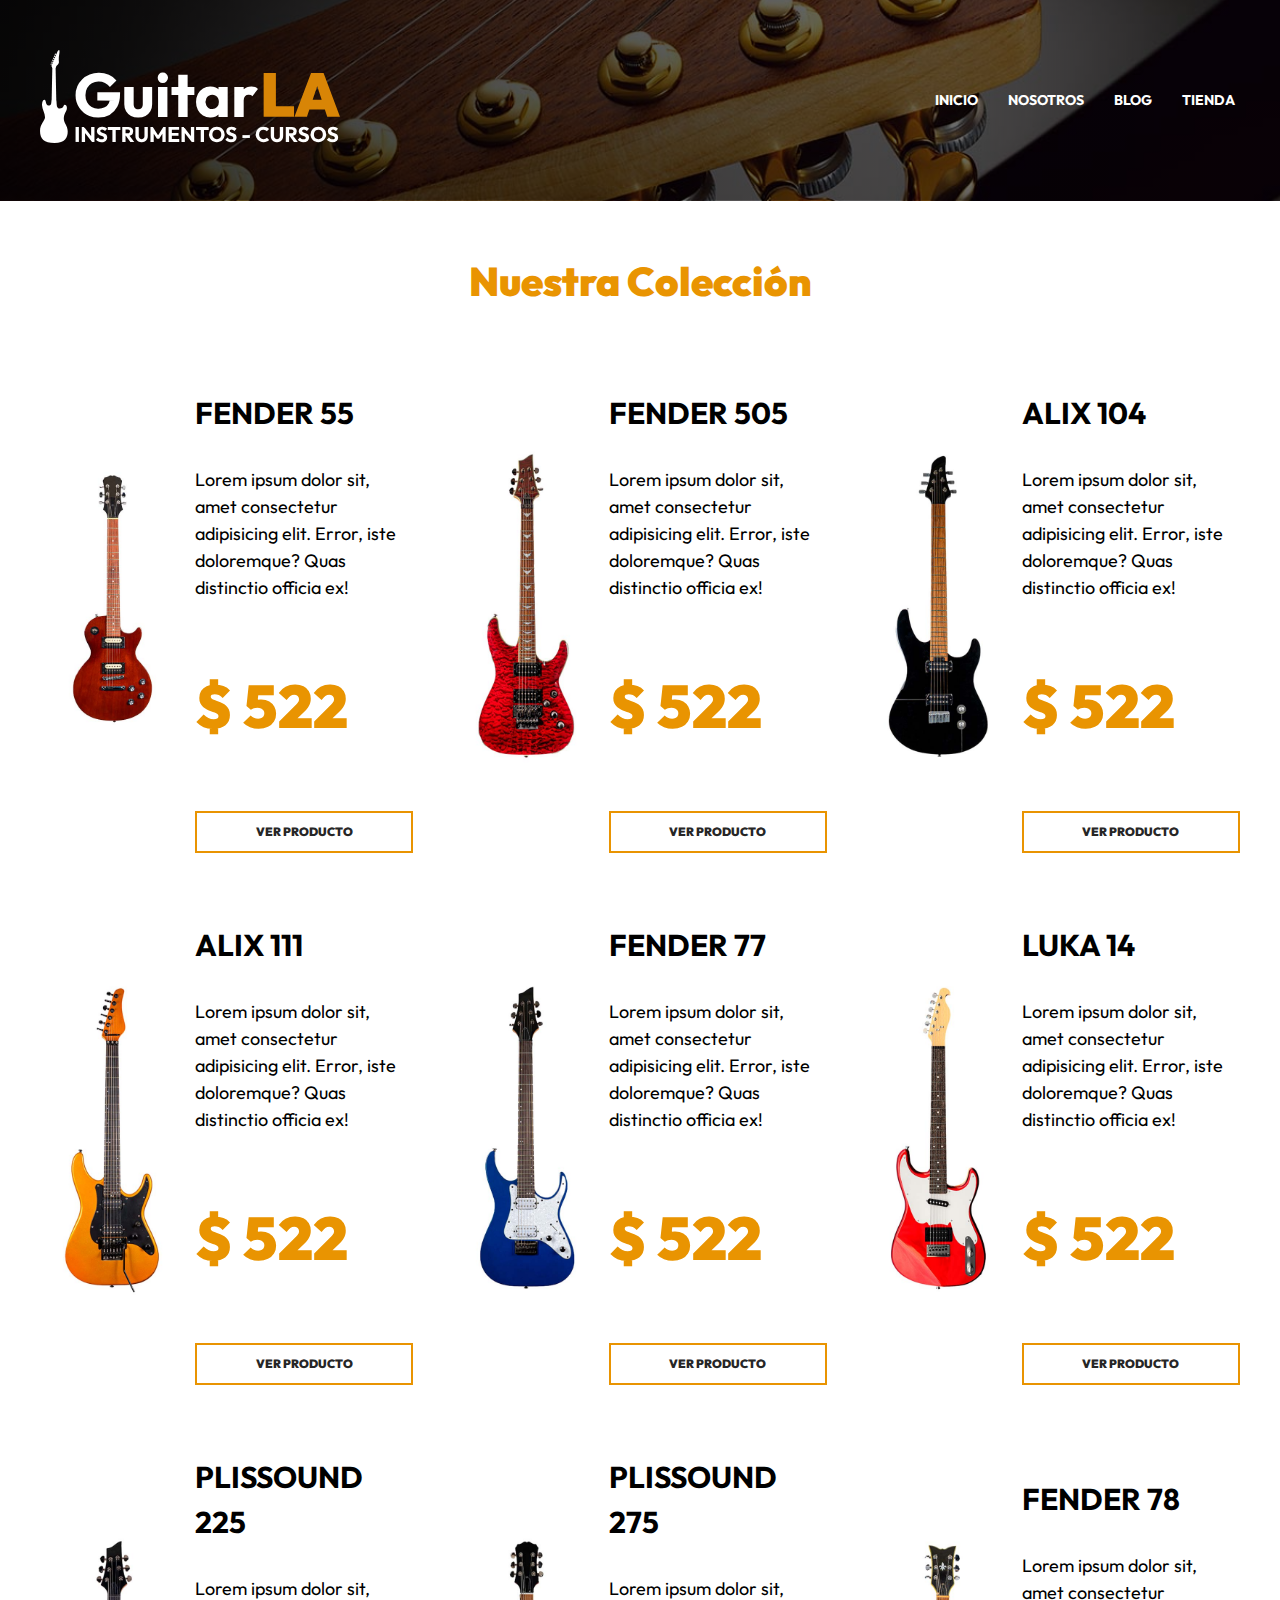
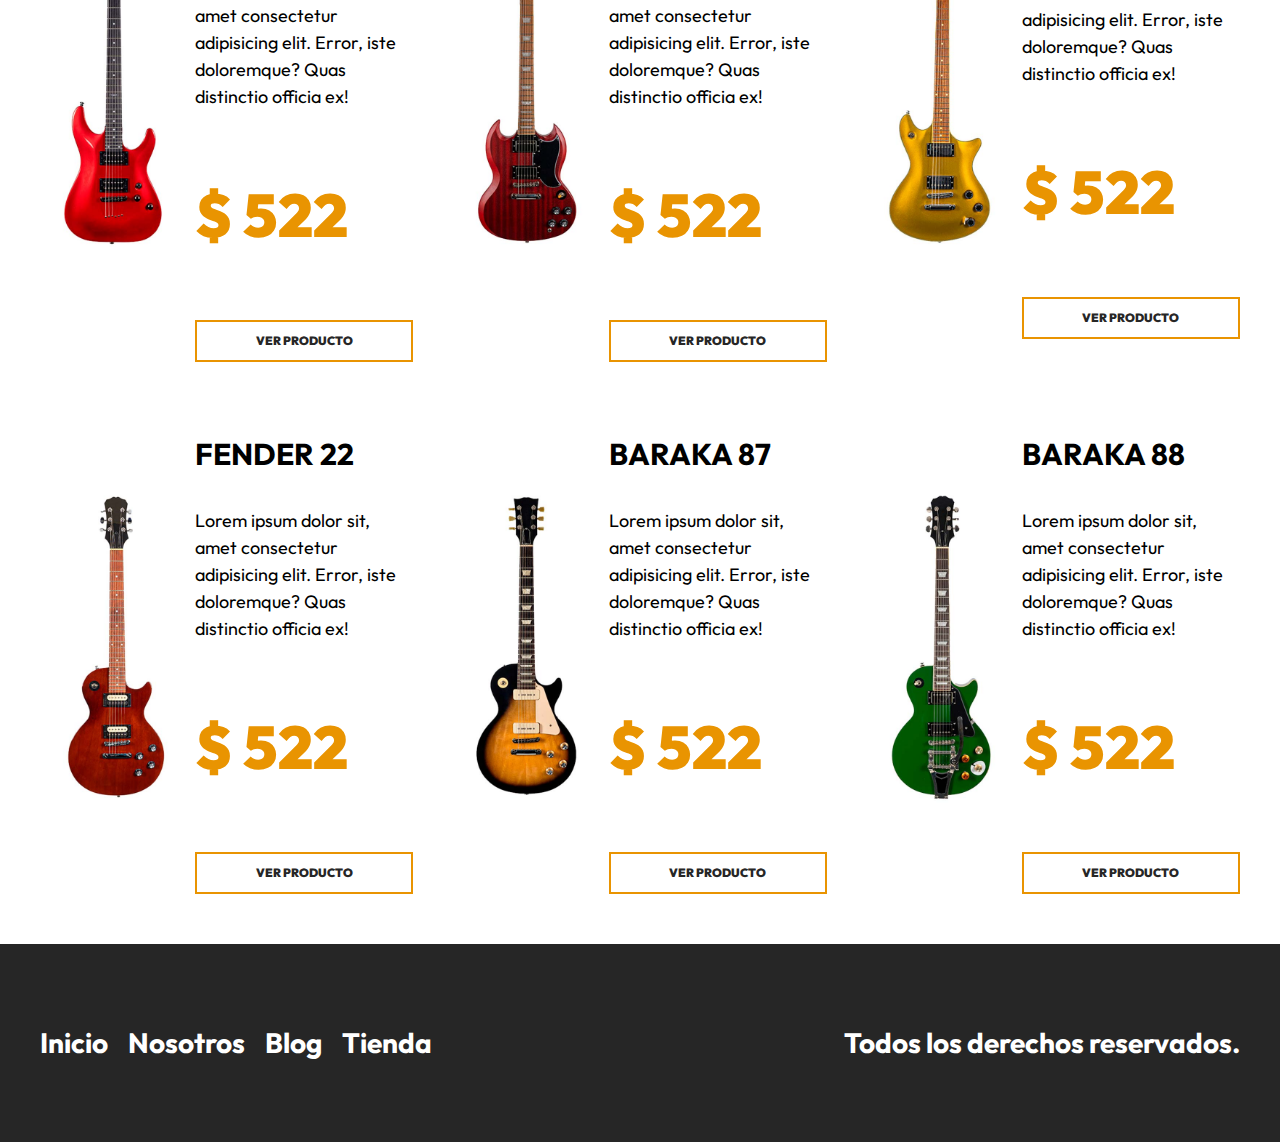
<file: tienda.html>
<!DOCTYPE html>
<html lang="en">
<head>
    <meta charset="UTF-8">
    <meta http-equiv="X-UA-Compatible" content="IE=edge">
    <meta name="viewport" content="width=device-width, initial-scale=1.0">
    <title>Tienda</title>
    <link rel="stylesheet" href="css/normalize.css">
    <link rel="preconnect" href="https://fonts.googleapis.com">
    <link rel="preconnect" href="https://fonts.gstatic.com" crossorigin>
    <link href="https://fonts.googleapis.com/css2?family=Outfit:wght@400;700;900&display=swap" rel="stylesheet"> 
    <link rel="stylesheet" href="css/app.css">
</head>
<body>
    <header class="header">
        <div class="header__contenedor">
            <div class="header__barra">
                <div>
                    <a href="#">
                        <img src="img/logo.svg" alt="logo" class="header__logo">
                    </a>
                </div>
                <nav class="navegacion">
                    <a class="navegacion__enlace" href="index.html">Inicio</a>
                    <a class="navegacion__enlace" href="nosotros.html">Nosotros</a>
                    <a class="navegacion__enlace" href="blog.html">Blog</a>
                    <a class="navegacion__enlace" href="tienda.hetml">Tienda</a>
                </nav>
            </div>

        </div>
        
    </header>
    <main class="productos productos__contenedor">
        <h2 class="productos__heading">Nuestra Colección</h2>
        <div class="productos__grid">
            
            <div class="producto">
                <img src="img/guitarra_01.jpg" alt="g" class="producto__imagen">
                <div class="producto__contenido">
                    <h3 class="producto__nombre">Fender 55</h3>
                    <p class="producto__descripcion">Lorem ipsum dolor sit, amet consectetur adipisicing elit. Error, iste doloremque? Quas distinctio officia ex!</p>
                    <p class="producto__precio">$ 522</p>
                    <a href="producto.html" class="producto__enlace">Ver Producto</a>
                </div>
            </div> <!--c. producto -->
            <div class="producto">
                <img src="img/guitarra_02.jpg" alt="g" class="producto__imagen">
                <div class="producto__contenido">
                    <h3 class="producto__nombre">Fender 505</h3>
                    <p class="producto__descripcion">Lorem ipsum dolor sit, amet consectetur adipisicing elit. Error, iste doloremque? Quas distinctio officia ex!</p>
                    <p class="producto__precio">$ 522</p>
                    <a href="producto.html" class="producto__enlace">Ver Producto</a>
                </div>
            </div> <!--c. producto -->
            <div class="producto">
                <img src="img/guitarra_03.jpg" alt="g" class="producto__imagen">
                <div class="producto__contenido">
                    <h3 class="producto__nombre">Alix 104</h3>
                    <p class="producto__descripcion">Lorem ipsum dolor sit, amet consectetur adipisicing elit. Error, iste doloremque? Quas distinctio officia ex!</p>
                    <p class="producto__precio">$ 522</p>
                    <a href="producto.html" class="producto__enlace">Ver Producto</a>
                </div>
            </div> <!--c. producto -->
            <div class="producto">
                <img src="img/guitarra_04.jpg" alt="g" class="producto__imagen">
                <div class="producto__contenido">
                    <h3 class="producto__nombre">Alix 111</h3>
                    <p class="producto__descripcion">Lorem ipsum dolor sit, amet consectetur adipisicing elit. Error, iste doloremque? Quas distinctio officia ex!</p>
                    <p class="producto__precio">$ 522</p>
                    <a href="producto.html" class="producto__enlace">Ver Producto</a>
                </div>
            </div> <!--c. producto -->
            <div class="producto">
                <img src="img/guitarra_05.jpg" alt="g" class="producto__imagen">
                <div class="producto__contenido">
                    <h3 class="producto__nombre">Fender 77</h3>
                    <p class="producto__descripcion">Lorem ipsum dolor sit, amet consectetur adipisicing elit. Error, iste doloremque? Quas distinctio officia ex!</p>
                    <p class="producto__precio">$ 522</p>
                    <a href="producto.html" class="producto__enlace">Ver Producto</a>
                </div>
            </div> <!--c. producto -->
            <div class="producto">
                <img src="img/guitarra_06.jpg" alt="g" class="producto__imagen">
                <div class="producto__contenido">
                    <h3 class="producto__nombre">Luka 14</h3>
                    <p class="producto__descripcion">Lorem ipsum dolor sit, amet consectetur adipisicing elit. Error, iste doloremque? Quas distinctio officia ex!</p>
                    <p class="producto__precio">$ 522</p>
                    <a href="producto.html" class="producto__enlace">Ver Producto</a>
                </div>
            </div> <!--c. producto -->
            <div class="producto">
                <img src="img/guitarra_07.jpg" alt="g" class="producto__imagen">
                <div class="producto__contenido">
                    <h3 class="producto__nombre">Plissound 225</h3>
                    <p class="producto__descripcion">Lorem ipsum dolor sit, amet consectetur adipisicing elit. Error, iste doloremque? Quas distinctio officia ex!</p>
                    <p class="producto__precio">$ 522</p>
                    <a href="producto.html" class="producto__enlace">Ver Producto</a>
                </div>
            </div> <!--c. producto -->
            <div class="producto">
                <img src="img/guitarra_08.jpg" alt="g" class="producto__imagen">
                <div class="producto__contenido">
                    <h3 class="producto__nombre">Plissound 275</h3>
                    <p class="producto__descripcion">Lorem ipsum dolor sit, amet consectetur adipisicing elit. Error, iste doloremque? Quas distinctio officia ex!</p>
                    <p class="producto__precio">$ 522</p>
                    <a href="producto.html" class="producto__enlace">Ver Producto</a>
                </div>
            </div> <!--c. producto -->
            <div class="producto">
                <img src="img/guitarra_09.jpg" alt="g" class="producto__imagen">
                <div class="producto__contenido">
                    <h3 class="producto__nombre">Fender 78</h3>
                    <p class="producto__descripcion">Lorem ipsum dolor sit, amet consectetur adipisicing elit. Error, iste doloremque? Quas distinctio officia ex!</p>
                    <p class="producto__precio">$ 522</p>
                    <a href="producto.html" class="producto__enlace">Ver Producto</a>
                </div>
            </div> <!--c. producto -->
            <div class="producto">
                <img src="img/guitarra_10.jpg" alt="g" class="producto__imagen">
                <div class="producto__contenido">
                    <h3 class="producto__nombre">Fender 22</h3>
                    <p class="producto__descripcion">Lorem ipsum dolor sit, amet consectetur adipisicing elit. Error, iste doloremque? Quas distinctio officia ex!</p>
                    <p class="producto__precio">$ 522</p>
                    <a href="producto.html" class="producto__enlace">Ver Producto</a>
                </div>
            </div> <!--c. producto -->
            <div class="producto">
                <img src="img/guitarra_11.jpg" alt="g" class="producto__imagen">
                <div class="producto__contenido">
                    <h3 class="producto__nombre">BARAKA 87</h3>
                    <p class="producto__descripcion">Lorem ipsum dolor sit, amet consectetur adipisicing elit. Error, iste doloremque? Quas distinctio officia ex!</p>
                    <p class="producto__precio">$ 522</p>
                    <a href="producto.html" class="producto__enlace">Ver Producto</a>
                </div>
            </div> <!--c. producto -->
            <div class="producto">
                <img src="img/guitarra_12.jpg" alt="g" class="producto__imagen">
                <div class="producto__contenido">
                    <h3 class="producto__nombre">BARAKA 88</h3>
                    <p class="producto__descripcion">Lorem ipsum dolor sit, amet consectetur adipisicing elit. Error, iste doloremque? Quas distinctio officia ex!</p>
                    <p class="producto__precio">$ 522</p>
                    <a href="producto.html" class="producto__enlace">Ver Producto</a>
                </div>
            </div> <!--c. producto -->

        </div>
    </main>

    <footer class="footer">
        <div class="footer__contenedor footer__grid">
            <nav class="footer__nav">
                <a class="footer__enlace" href="index.html">Inicio</a>
                <a class="footer__enlace" href="nosotros.html">Nosotros</a>
                <a class="footer__enlace" href="blog.html">Blog</a>
                <a class="footer__enlace" href="tienda.hetml">Tienda</a>
            </nav>
            <p class="footer__copy">Todos los derechos reservados.</p>
        </div>
    </footer>
</body>
</html>
</file>
<file: css/app.css>
:root {
    --primary: #e99401;
    --negro: #262626;
    --blanco: #FFF;
    --fuente-principal: 'Outfit', sans-serif;
}
html {
    font-size: 62.5%;
    box-sizing: border-box;
}
*, *:before, *:after {
    box-sizing: inherit;
}
body {
    font-size: 2rem;
    font-family: var(--fuente-principal);
    line-height: 1.5;
}
img {
    max-width: 100%;
}

[class*="__contenedor"] {
    max-width: 120rem;
    margin: 0 auto;
    width: 95%;
}

[class*="__heading"] {
    font-size: 4rem;
    font-weight: 900;
    text-align: center;
    color: var(--primary);
    margin: 5rem 0;
}

.header{
    background-image: linear-gradient(to right, rgb(0 0 0 / .8), rgb(0 0 0 / .5)), url(../img/header.jpg);
    background-size: cover;
    background-repeat: no-repeat;
    background-position: 50%;
    padding: 5rem 0;
    position: relative;
}

.header__barra {
    display: flex;
    flex-direction: column;
    align-items: center;
}

@media (min-width: 768px){
    .header__barra{
        flex-direction: row;
        justify-content: space-between;
    }
}

.header__guitarra {
    display: none;

}

@media (min-width: 992px){
    .header__guitarra {
        display: block;
        position: absolute;
        right: 0;
        bottom: 0;
        

        animation-name: mostrarimagen;
        animation-duration: 1s;
        animation-delay: .2s;
        animation-timing-function: ease-in-out;
        animation-iteration-count: 2;

        animation: 1s ease-in-out .2s 2 mostrarimagen;
    }
}

@keyframes mostrarimagen{
    0%{
        opacity: 0;
        transform: translateX(-10rem);
    }

    50%{
        opacity: 0;
    
    }

    100%{
        opacity: 1;
        transform: translateX(0rem);
    }
}

.header__barra{

}

.header__logo{
   width: 30rem;
}

.navegacion {
    display: flex;
    gap: 2rem;
    justify-content: space-between;
    margin-top: 5rem;
    position: relative;
    z-index: 200;
}

@media (min-width: 768px){
    .navegacion{
        margin-top: 0;
    }
}

.navegacion__enlace{
    color: var(--blanco);
    text-decoration: none;
    text-transform: uppercase;
    padding: .5rem;
    font-size: 1.4rem;
    font-weight: 700;
    transition-property: background-color border-radius;
    transition-duration: 500    ms;
}

.navegacion__enlace:hover{
    background-color: var(--primary);
    border-radius: 38%;   
}

.modelo{
    color: var(--blanco);    
    margin-top: 5rem;
    text-align: center;
}

@media (min-width: 768px){
    .modelo{
        text-align: left;
        width: 50%;
    }
}

.modelo__nombre{
    font-size: 8rem;
}

.modelo__precio{
    font-size: 6rem;
    font-weight: 700;
    color: var(--primary);
}

.modelo__enlace{
    margin-top: 2rem;
    text-decoration: none;
    padding: 1rem 5rem;
    border: 2px solid var(--primary);
    color: var(--blanco);
    font-weight: 700;
    text-transform: uppercase;
    font-size: 1.4rem;
    line-height: 0;
    transition-property: background-color;
    transition-duration: 300ms;
}

.modelo__enlace:hover{
    background-color: var(--primary);
}

.productos__grid{
    display: grid;
    gap: 4rem;    
}

@media (min-width: 768px){
    .productos__grid{
    grid-template-columns: repeat(2, 1fr);
    }
}

@media (min-width: 992px){
    .productos__grid{
    grid-template-columns: repeat(3, 1fr);
    }
}

.producto {
    display: grid;
    grid-template-columns: 2fr 3fr;
    column-gap: 1rem;
    align-items: center;
}

.producto__nombre{
    font-size: 3rem;
    text-transform: uppercase;
}

.producto__descripcion{
    font-size: 1.8rem;
}

.producto__precio{
    font-size: 6rem;
    font-weight: 900;
    color: var(--primary);
}

.producto__enlace{
    margin-top: 2rem;
    display: block;
    text-decoration: none;
    color: var(--negro);
    padding: 1rem 5rem;
    border: 2px solid var(--primary);
    text-align: center;
    font-size: 1.2rem;
    font-weight: 900;
    text-transform: uppercase;
}

.producto__enlace:hover{
    background-color: var(--primary);
}

.producto__formulario {

}

.producto__label{
    font-size: 2.2rem;
    margin-right:1.5rem;
}

.producto__cantidad  {
    border: 4px solid var(--primary) ;
    padding: 1rem;
}

.producto__cantidad:focus-visible{
    border: none;
    outline: 4px solid var(--primary) ;
}

.producto__agregar-carrito{
    margin-top: 6rem;
    display: block; 
    background-color: var(--primary);
    text-decoration: none;
    text-transform: uppercase;
    border: none;
    text-align: center;
    padding: 2rem 5rem;
    color: var(--blanco);
    font-size: 2rem;
    font-weight: 700;
    transition-property: background-color;
    transition-duration: .3s;
}

.producto__agregar-carrito:hover{
    background-color: var(--negro);
    cursor: pointer;
}

.cursos{
    background-image: linear-gradient(to right, rgb(0 0 0 / .8), rgb(0 0 0 / .5)), url(../img/cursos_bg.jpg);
    background-size: cover;
    background-repeat: no-repeat;
    background-position: 50%;
    padding: 10rem 0;
    margin-top: 10rem;
}

@media (min-width: 768px){
    .cursos__grid{
        display: flex;
        flex-direction: row-reverse;
        justify-content: flex-start;
    }
}

.cursos__contenido{
    display: flex;
    flex-direction: column;
    align-items: center;
}

@media (min-width: 768px){
    .cursos__contenido{
        width: 50%;
    }
}

.cursos__texto{
    color: var(--blanco);
    text-align: center;
    font-size: 2.4rem;
}

.cursos__enlace{
    text-decoration: none;
    color: var(--blanco);
    padding: 1rem 5rem;
    border: 2px solid var(--primary);
    text-align: center;
    font-size: 1.4rem;
    font-weight: 900;
    text-transform: uppercase;
    font-weight: 700;
    transition-property: background-color font-size color;
    transition-duration: .3s;
}

.cursos__enlace:hover{
    background-color: var(--primary);
    color: var(--negro);
    font-size: 1.8rem;
}



@media (min-width: 768px){
    .blog__grid{
        display: grid;
        grid-template-columns: repeat(2, 1fr);
        gap: 4rem;
    }
}

@media (min-width: 992px){
    .blog__grid{
        grid-template-columns: repeat(4, 1fr);
    }

    .blog__grid--interno{
        grid-template-columns: repeat(3, 1fr);
    }
}

.entrada{
    margin-bottom:4rem;
    max-width: 80rem;
    margin: 0 auto;
}

@media (min-width: 768px){
    .entrada{
        margin-bottom:0;
    }    
}

.entrada__contenido{
    padding: 2rem;
}

.entrada__titulo{
    font-weight: 400;
    font-size: 2.8rem;
    line-height: 1.2;
    margin: 0;
}
.entrada__fecha{
    color: var(--primary);
    font-size: 1.8rem;
}

.entrada__enlace{
    margin-top: 2rem;
    display: block;
    text-decoration: none;
    color: var(--negro);
    padding: 1rem 5rem;
    border: 2px solid var(--primary);
    text-align: center;
    font-size: 1.2rem;
    font-weight: 900;
    text-transform: uppercase;
}

.entrada__enlace:hover{
    background-color: var(--primary);
}

.entrada__texto {
    display:-webkit-box;
    -webkit-box-orient: vertical;
    -webkit-line-clamp: 3;
    overflow: hidden;
}

.footer{
    margin-top: 5rem;
    padding: 5rem 0;
    background-color: var(--negro);
}

.footer__enlace{
    font-size: 2.8rem;
    color: var(--blanco);
    text-decoration: none;
    font-weight: 700;    
}

.footer__enlace:hover{
    color: var(--primary);    
}

.footer__copy {
    font-size: 2.8rem;
    color: var(--blanco);
    text-decoration: none;
    font-weight: 700;
    text-align: center;
}

.footer__grid{
    display: flex;
    flex-direction: column;
    align-items: center;
}

@media (min-width: 768px){
    .footer__grid{
        flex-direction: row;
        justify-content: space-between;        
    }  
}

.footer__nav {
    display: flex;
    flex-direction: column;
    align-items: center;
}

@media (min-width: 768px){
    .footer__nav{
        flex-direction: row;
        gap: 2rem;        
    }  
}

.nosotros__grid{
    display: grid;/*con el display grid solo no hace nada despuies en el media q tiene que usar el grid-template- */
    gap: 4rem;
}

@media (min-width: 768px){
    .nosotros__grid{
        grid-template-columns: repeat(2, 1fr);
        align-items: center;        
    }
}
</file>
